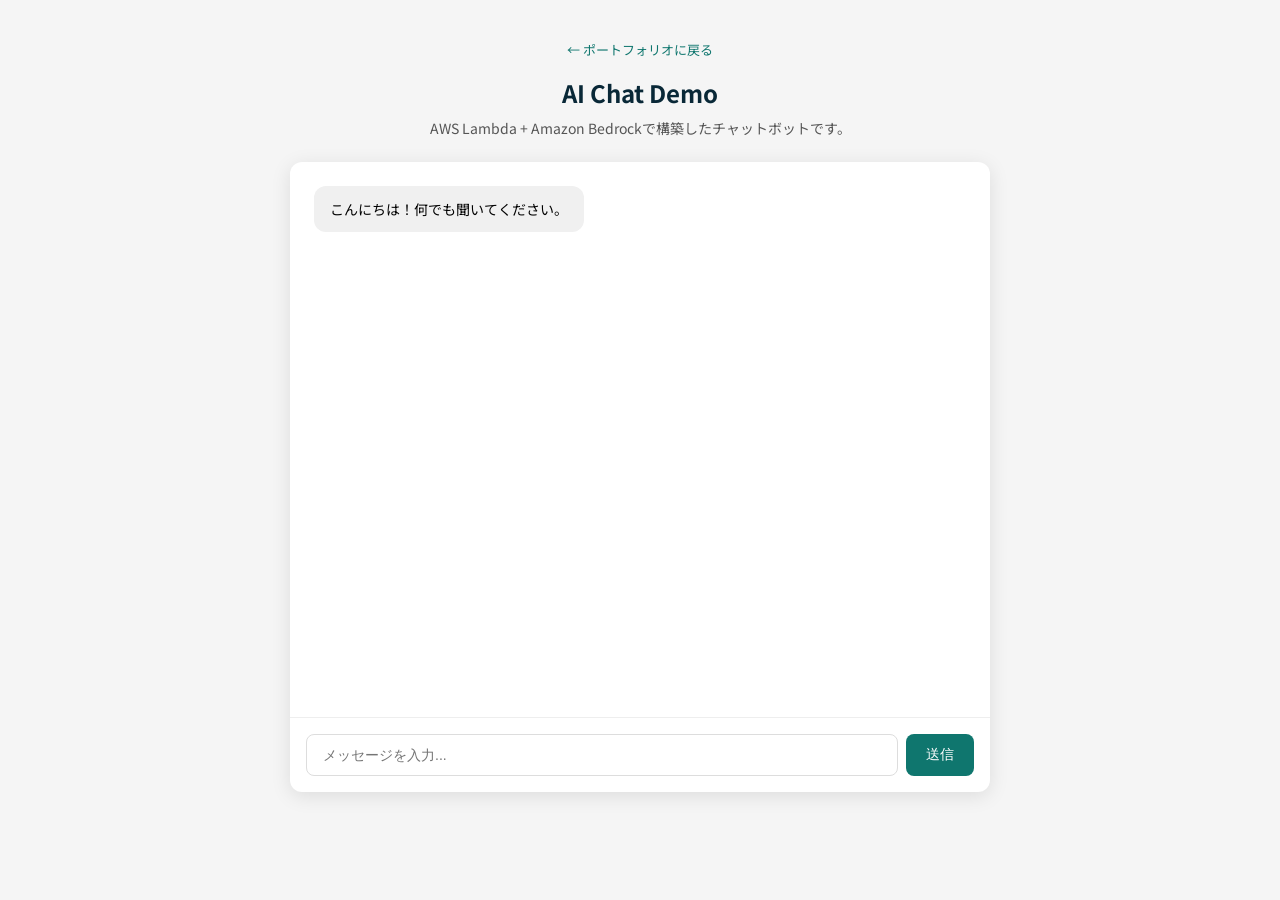
<file: chatbot.html>
<!DOCTYPE html>
<html lang="ja">
<head>
  <meta charset="UTF-8">
  <meta name="viewport" content="width=device-width, initial-scale=1.0">
  <title>AI Chatbot Demo | SWELL web works</title>
  <link href="https://fonts.googleapis.com/css2?family=Noto+Sans+JP:wght@300;400;700&display=swap" rel="stylesheet">
  <style>
    * { margin: 0; padding: 0; box-sizing: border-box; }
    body { font-family: 'Noto Sans JP', sans-serif; background: #f5f5f5; display: flex; flex-direction: column; align-items: center; min-height: 100vh; padding: 40px 20px; }
    h1 { font-size: 24px; margin-bottom: 8px; color: #092837; }
    p { font-size: 14px; color: #555; margin-bottom: 24px; }
    .chat-box { background: #fff; border-radius: 12px; box-shadow: 0 4px 20px rgba(0,0,0,0.1); width: 100%; max-width: 700px; display: flex; flex-direction: column; height: 70vh; }
    .chat-messages { flex: 1; overflow-y: auto; padding: 24px; display: flex; flex-direction: column; gap: 12px; }
    .message { max-width: 75%; padding: 12px 16px; border-radius: 12px; font-size: 14px; line-height: 1.6; }
    .message.bot { background: #f0f0f0; align-self: flex-start; }
    .message.user { background: #0F766E; color: #fff; align-self: flex-end; }
    .chat-input-area { display: flex; padding: 16px; border-top: 1px solid #eee; gap: 8px; }
    input { flex: 1; padding: 12px 16px; border: 1px solid #ddd; border-radius: 8px; font-size: 14px; outline: none; }
    button { background: #0F766E; color: #fff; border: none; padding: 12px 20px; border-radius: 8px; cursor: pointer; font-size: 14px; }
    button:hover { background: #095a51; }
    a.back { font-size: 13px; color: #0F766E; text-decoration: none; margin-bottom: 16px; }
  </style>
</head>
<body>
  <a class="back" href="/">← ポートフォリオに戻る</a>
  <h1>AI Chat Demo</h1>
  <p>AWS Lambda + Amazon Bedrockで構築したチャットボットです。</p>
  <div class="chat-box">
    <div class="chat-messages" id="chat-messages">
      <div class="message bot">こんにちは！何でも聞いてください。</div>
    </div>
    <div class="chat-input-area">
      <input type="text" id="chat-input" placeholder="メッセージを入力...">
      <button id="chat-send">送信</button>
    </div>
  </div>
  <script>
    document.getElementById('chat-send').addEventListener('click', async () => {
      const input = document.getElementById('chat-input');
      const messages = document.getElementById('chat-messages');
      const userText = input.value.trim();
      if (!userText) return;
      messages.innerHTML += `<div class="message user">${userText}</div>`;
      input.value = '';
      const res = await fetch('https://uhdu8gkjs3.execute-api.us-east-1.amazonaws.com/chat', {
        method: 'POST',
        headers: { 'Content-Type': 'application/json' },
        body: JSON.stringify({ message: userText })
      });
      const data = await res.json();
      const formatted = data.reply
        .replace(/\*\*(.*?)\*\*/g, '<strong>$1</strong>')
        .replace(/#{1,3}\s?(.*?)(\n|$)/g, '<br><strong>$1</strong><br>')
        .replace(/```[\s\S]*?```/g, '')
        .replace(/---/g, '<hr>')
        .replace(/\|.*\|/g, '')
        .replace(/\n/g, '<br>');
      messages.innerHTML += `<div class="message bot">${formatted}</div>`;
      messages.scrollTop = messages.scrollHeight;
    });

    document.getElementById('chat-input').addEventListener('keypress', (e) => {
      if (e.key === 'Enter') document.getElementById('chat-send').click();
    });
  </script>
</body>
</html>
</file>
